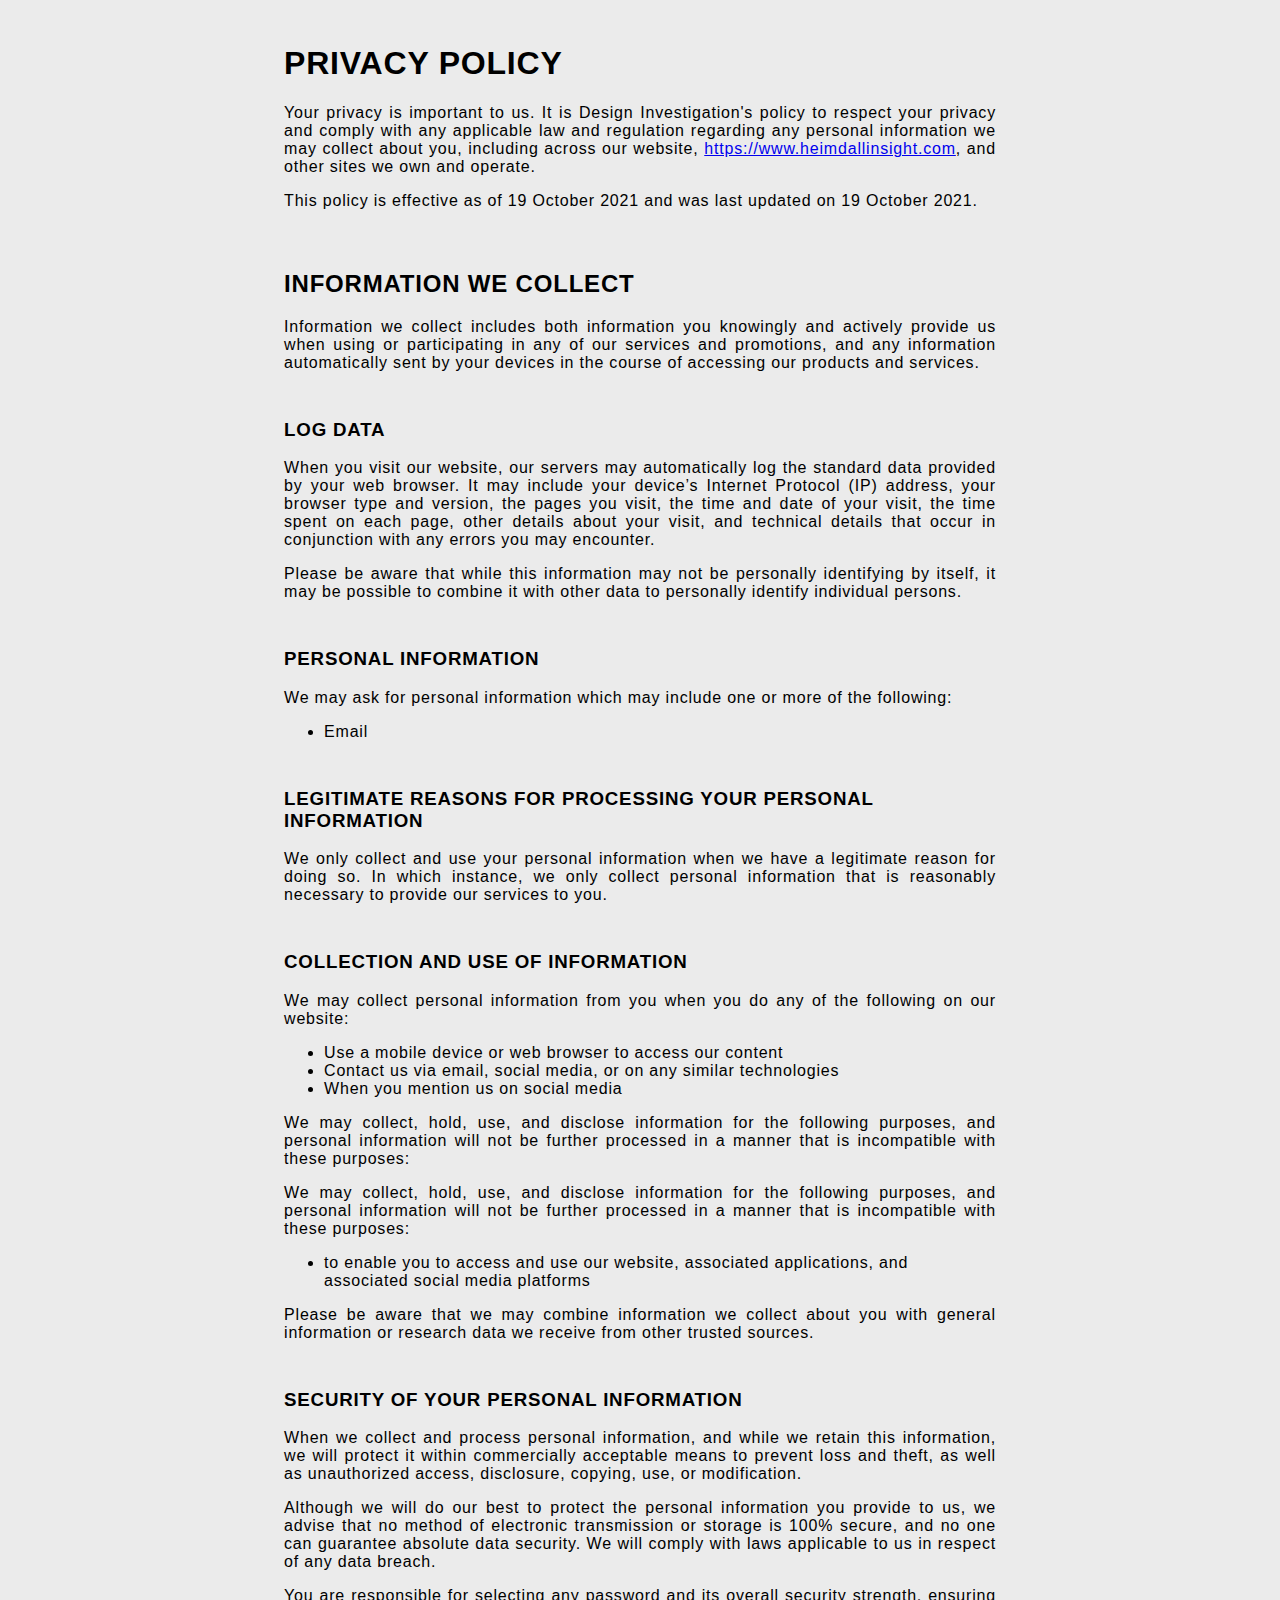
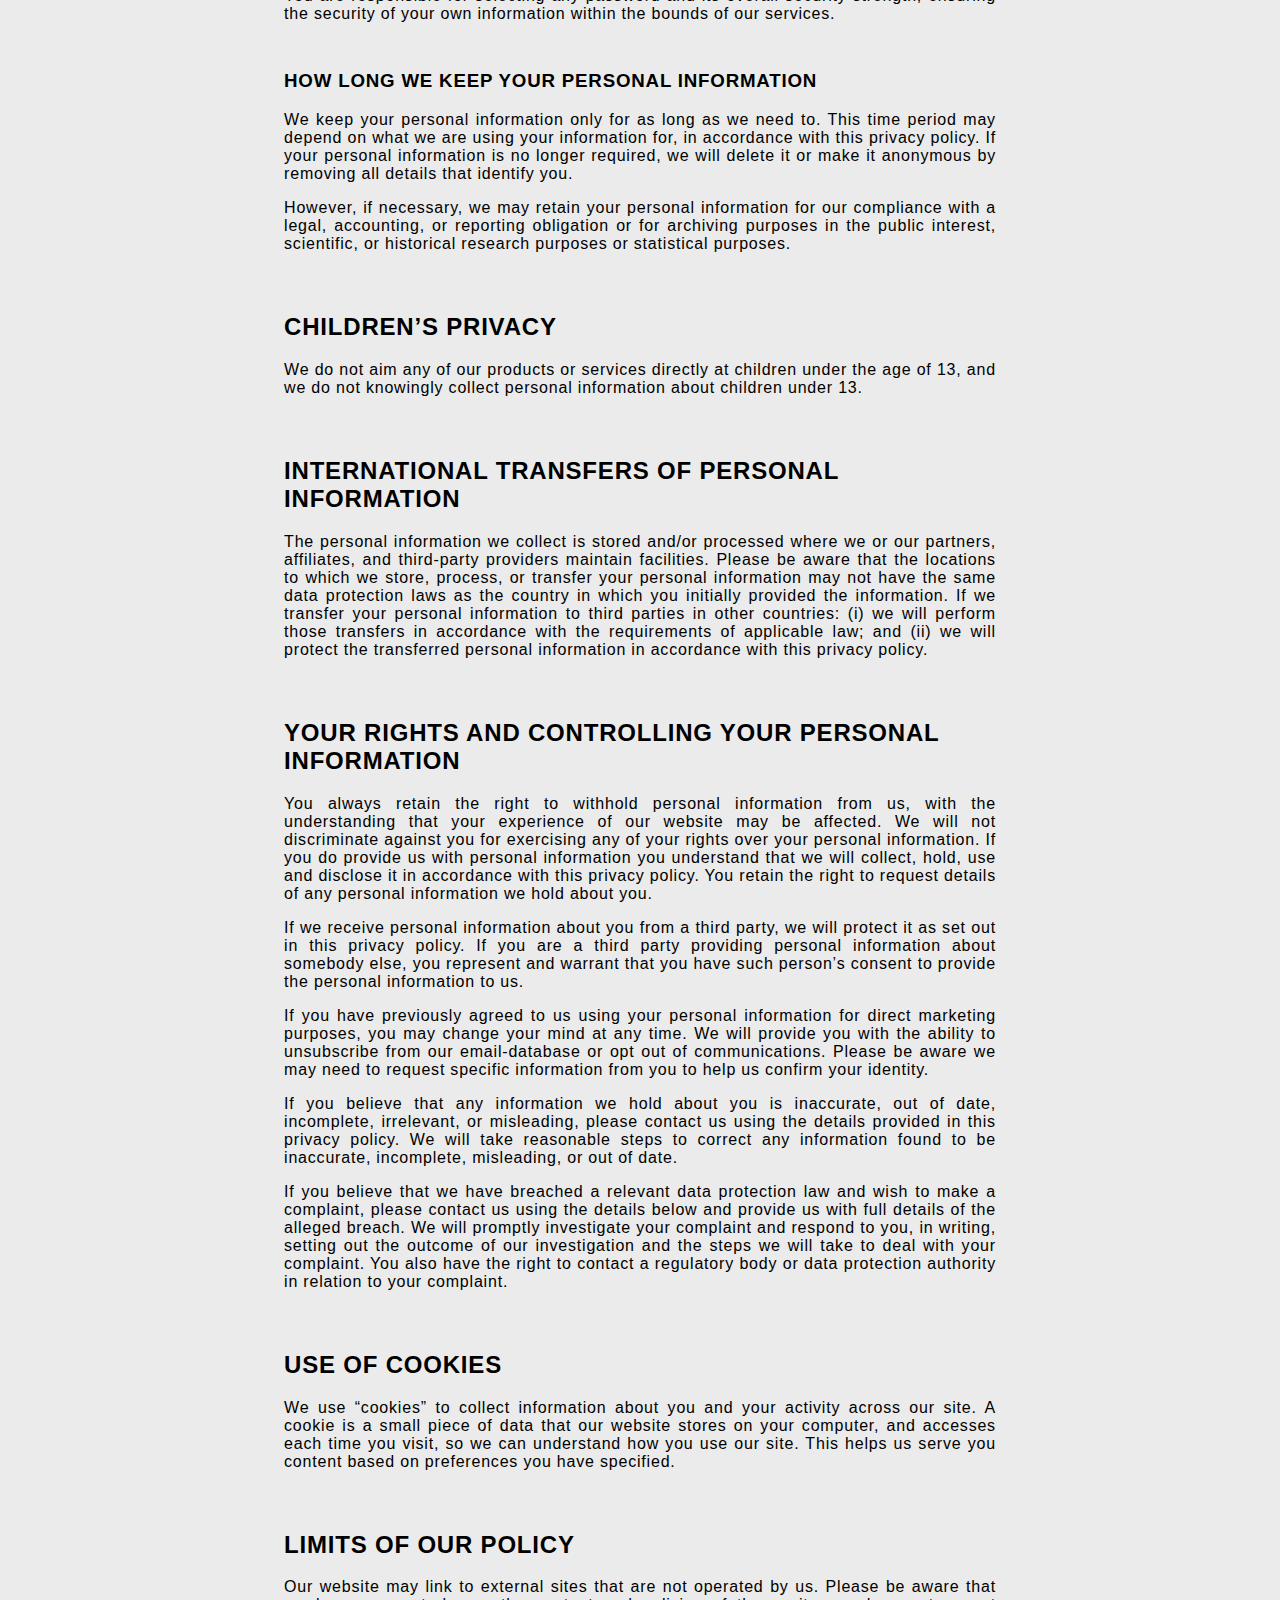
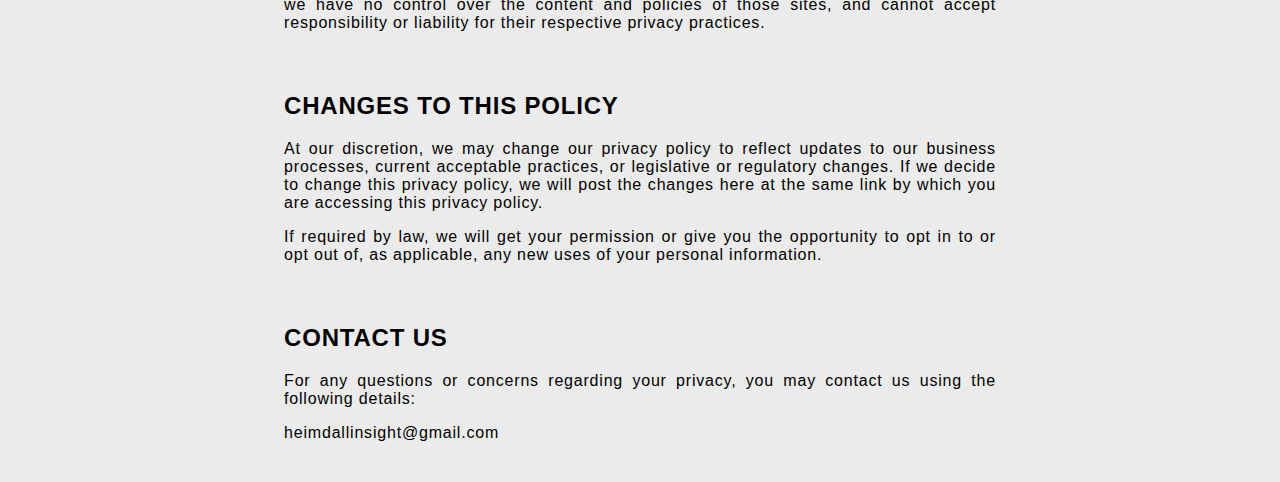
<file: privacy_policy.html>
<!DOCTYPE html>
<html>
  <head>
    <meta name="viewport" content="width=device-width, initial-scale = 1.0, user-scalable = no, maximum-scale=1.0">
    <meta charset="utf-8">
    <link rel="stylesheet" href="privacy_policy.css">
    <title>
      www.heimdallinsight.com privacy policy
    </title>
  </head>
  <body>
    <h1>
      Privacy Policy
    </h1>
    <p>
      Your privacy is important to us. It is Design Investigation's policy to respect your privacy and comply with any applicable law and regulation regarding any personal information we may collect about you, including across our website, <a href="https://www.heimdallinsight.com">https://www.heimdallinsight.com</a>, and other sites we own and operate.
    </p>
    <p>
      This policy is effective as of 19 October 2021 and was last updated on 19 October 2021.
    </p>
    <h2>
      Information We Collect
    </h2>
    <p>
      Information we collect includes both information you knowingly and actively provide us when using or participating in any of our services and promotions, and any information automatically sent by your devices in the course of accessing our products and services.
    </p>
    <h3>
      Log Data
    </h3>
    <p>
      When you visit our website, our servers may automatically log the standard data provided by your web browser. It may include your device’s Internet Protocol (IP) address, your browser type and version, the pages you visit, the time and date of your visit, the time spent on each page, other details about your visit, and technical details that occur in conjunction with any errors you may encounter.
    </p>
    <p>
      Please be aware that while this information may not be personally identifying by itself, it may be possible to combine it with other data to personally identify individual persons.
    </p>
    <h3>
      Personal Information
    </h3>
    <p>
      We may ask for personal information which may include one or more of the following:
    </p>
    <ul>
      <li>Email
      </li>
    </ul>
    <h3>
      Legitimate Reasons for Processing Your Personal Information
    </h3>
    <p>
      We only collect and use your personal information when we have a legitimate reason for doing so. In which instance, we only collect personal information that is reasonably necessary to provide our services to you.
    </p>
    <h3>
      Collection and Use of Information
    </h3>
    <p>
      We may collect personal information from you when you do any of the following on our website:
    </p>
    <ul>
      <li>Use a mobile device or web browser to access our content
      </li>
      <li>Contact us via email, social media, or on any similar technologies
      </li>
      <li>When you mention us on social media
      </li>
    </ul>
    <p>
      We may collect, hold, use, and disclose information for the following purposes, and personal information will not be further processed in a manner that is incompatible with these purposes:
    </p>
    <p>
      We may collect, hold, use, and disclose information for the following purposes, and personal information will not be further processed in a manner that is incompatible with these purposes:
    </p>
    <ul>
      <li>to enable you to access and use our website, associated applications, and associated social media platforms
      </li>
    </ul>
    <p>
      Please be aware that we may combine information we collect about you with general information or research data we receive from other trusted sources.
    </p>
    <h3>
      Security of Your Personal Information
    </h3>
    <p>
      When we collect and process personal information, and while we retain this information, we will protect it within commercially acceptable means to prevent loss and theft, as well as unauthorized access, disclosure, copying, use, or modification.
    </p>
    <p>
      Although we will do our best to protect the personal information you provide to us, we advise that no method of electronic transmission or storage is 100% secure, and no one can guarantee absolute data security. We will comply with laws applicable to us in respect of any data breach.
    </p>
    <p>
      You are responsible for selecting any password and its overall security strength, ensuring the security of your own information within the bounds of our services.
    </p>
    <h3>
      How Long We Keep Your Personal Information
    </h3>
    <p>
      We keep your personal information only for as long as we need to. This time period may depend on what we are using your information for, in accordance with this privacy policy. If your personal information is no longer required, we will delete it or make it anonymous by removing all details that identify you.
    </p>
    <p>
      However, if necessary, we may retain your personal information for our compliance with a legal, accounting, or reporting obligation or for archiving purposes in the public interest, scientific, or historical research purposes or statistical purposes.
    </p>
    <h2>
      Children’s Privacy
    </h2>
    <p>
      We do not aim any of our products or services directly at children under the age of 13, and we do not knowingly collect personal information about children under 13.
    </p>
    <h2>
      International Transfers of Personal Information
    </h2>
    <p>
      The personal information we collect is stored and/or processed where we or our partners, affiliates, and third-party providers maintain facilities. Please be aware that the locations to which we store, process, or transfer your personal information may not have the same data protection laws as the country in which you initially provided the information. If we transfer your personal information to third parties in other countries: (i) we will perform those transfers in accordance with the requirements of applicable law; and (ii) we will protect the transferred personal information in accordance with this privacy policy.
    </p>
    <h2>
      Your Rights and Controlling Your Personal Information
    </h2>
    <p>
      You always retain the right to withhold personal information from us, with the understanding that your experience of our website may be affected. We will not discriminate against you for exercising any of your rights over your personal information. If you do provide us with personal information you understand that we will collect, hold, use and disclose it in accordance with this privacy policy. You retain the right to request details of any personal information we hold about you.
    </p>
    <p>
      If we receive personal information about you from a third party, we will protect it as set out in this privacy policy. If you are a third party providing personal information about somebody else, you represent and warrant that you have such person’s consent to provide the personal information to us.
    </p>
    <p>
      If you have previously agreed to us using your personal information for direct marketing purposes, you may change your mind at any time. We will provide you with the ability to unsubscribe from our email-database or opt out of communications. Please be aware we may need to request specific information from you to help us confirm your identity.
    </p>
    <p>
      If you believe that any information we hold about you is inaccurate, out of date, incomplete, irrelevant, or misleading, please contact us using the details provided in this privacy policy. We will take reasonable steps to correct any information found to be inaccurate, incomplete, misleading, or out of date.
    </p>
    <p>
      If you believe that we have breached a relevant data protection law and wish to make a complaint, please contact us using the details below and provide us with full details of the alleged breach. We will promptly investigate your complaint and respond to you, in writing, setting out the outcome of our investigation and the steps we will take to deal with your complaint. You also have the right to contact a regulatory body or data protection authority in relation to your complaint.
    </p>
    <h2>
      Use of Cookies
    </h2>
    <p>
      We use “cookies” to collect information about you and your activity across our site. A cookie is a small piece of data that our website stores on your computer, and accesses each time you visit, so we can understand how you use our site. This helps us serve you content based on preferences you have specified.
    </p>
    <h2>
      Limits of Our Policy
    </h2>
    <p>
      Our website may link to external sites that are not operated by us. Please be aware that we have no control over the content and policies of those sites, and cannot accept responsibility or liability for their respective privacy practices.
    </p>
    <h2>
      Changes to This Policy
    </h2>
    <p>
      At our discretion, we may change our privacy policy to reflect updates to our business processes, current acceptable practices, or legislative or regulatory changes. If we decide to change this privacy policy, we will post the changes here at the same link by which you are accessing this privacy policy.
    </p>
    <p>
      If required by law, we will get your permission or give you the opportunity to opt in to or opt out of, as applicable, any new uses of your personal information.
    </p>
    <h2>
      Contact Us
    </h2>
    <p>
      For any questions or concerns regarding your privacy, you may contact us using the following details:
    </p>
    <p>
      heimdallinsight@gmail.com
    </p>
  </body>
</html>
</file>
<file: privacy_policy.css>
body {
  padding: 1.5em;
  margin: 0 auto;
  background-color: #ebebeb;
  font-family: 'Arial';
  letter-spacing: 0.05em;
  max-width: 80ch;
}

h1, h2, h3, h4, h5, h6 {
  text-transform: uppercase;
}

* + :is(h1, h2, h3, h4, h5, h6) {
  margin-top: 2.5em;
}

p {
  text-align: justify;
}
</file>
